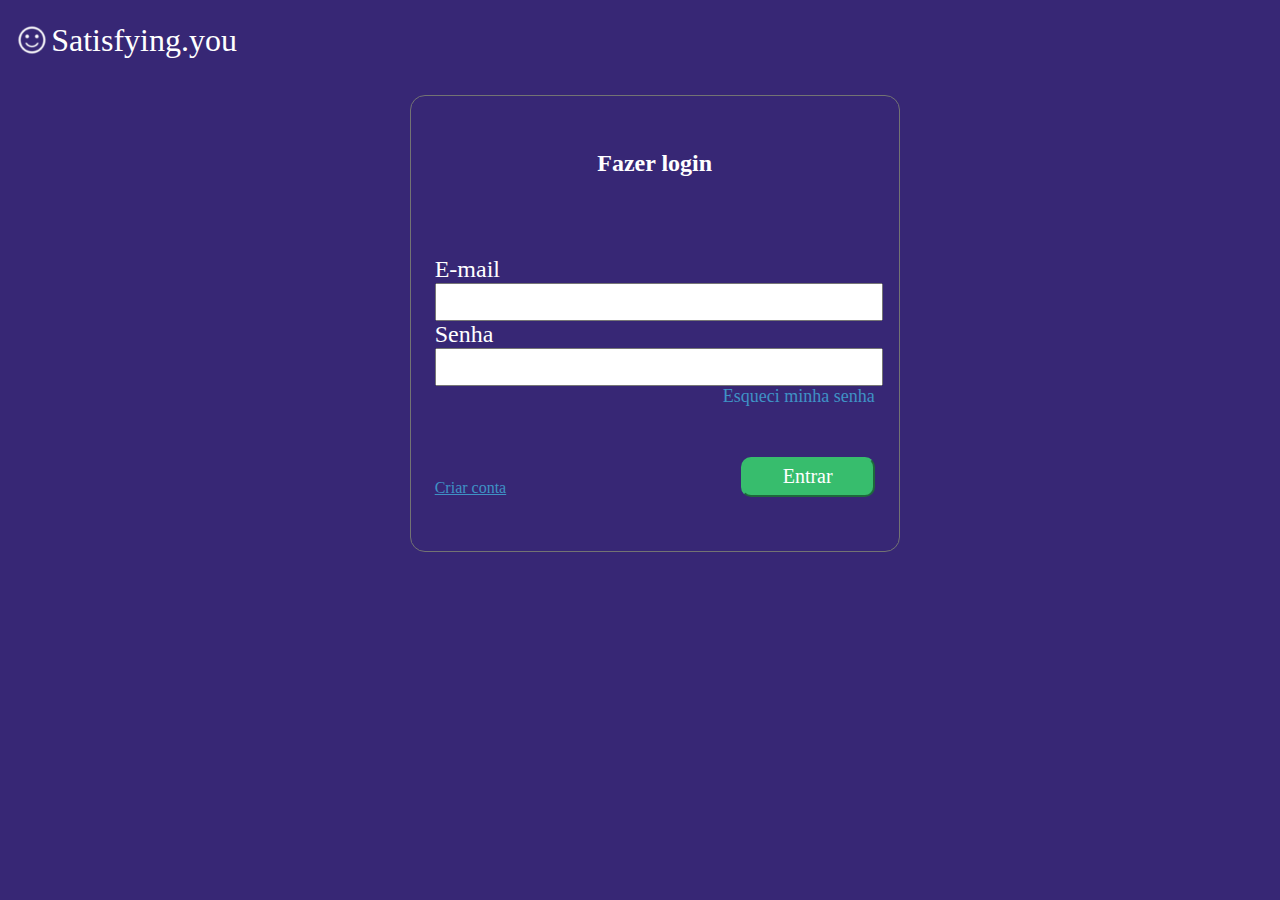
<file: index.html>
<!DOCTYPE html>
<html lang="pt-br">

<head>
    <meta charset="UTF-8">
    <meta name="viewport" content="width=device-width, initial-scale=1.0">
    <link rel="stylesheet" href="css/style.css">
    <link rel="stylesheet" href="css/formulario.css">
    <link href="https://fonts.cdnfonts.com/css/averia-libre" rel="stylesheet">
    <link rel="icon" type="image/x-icon" href="icon/favicon.ico">
    <title>Satisfying.you</title>
</head>

<body>
    <header class="header">
        <div class="logo">
            <img class="img-header" src="img/logosmile.png" alt="Emoji smile com bordas brancas">
            <h1 class="title-header"><a href="home.html" style="text-decoration: none;">Satisfying.you</a></h1>
        </div>
    </header>
    <main>
        <form action="home.html">
            <div class="box">
                <div class="box-title">
                    <h2>Fazer login</h2>
                </div>
                <div class="box-content">
                    <div class="box-input">
                        <label for="email">E-mail</label>
                        <input type="email" id="email">
                    </div>
                    <div class="box-input">
                        <label for="password">Senha</label>
                        <input type="password" id="password" >
                    </div>
                    <div class="error-forgot">
                        <span id="error-message"></span>
                        <a href="recuperar-senha.html" style="text-decoration: none;">Esqueci minha senha</a>
                    </div>
                    <div class="action-button">
                        <a href="nova-conta.html">Criar conta</a>
                        <button type="button" onclick="entrar()">Entrar</button>
                    </div>
                </div>
            </div>
        </form>
    </main>
    <script src="./scripts/conta.js"></script>
</body>

</html>
</file>
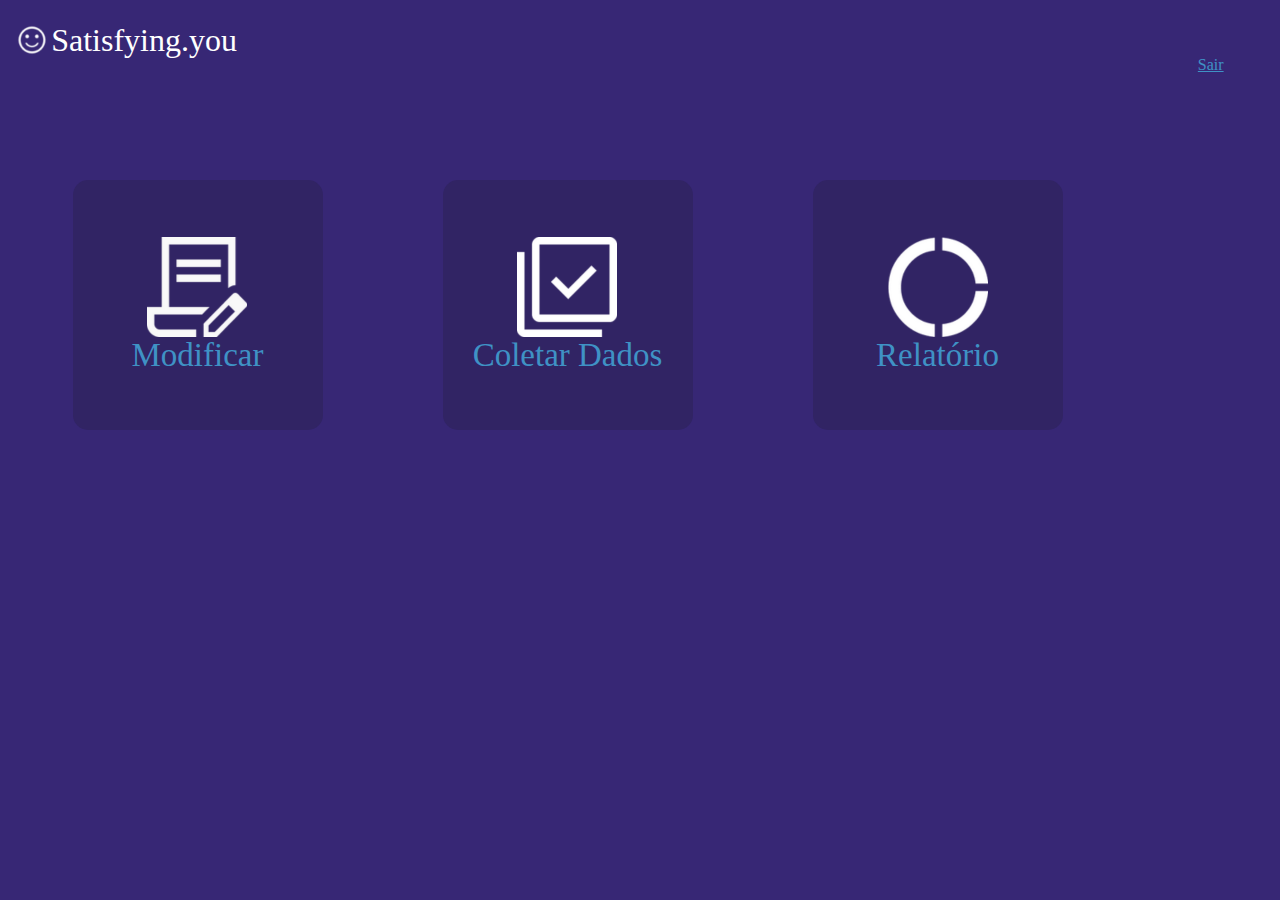
<file: acoes-pesquisa.html>
<!DOCTYPE html>
<html lang="pt-br">

<head>
    <meta charset="UTF-8">
    <meta name="viewport" content="width=device-width, initial-scale=1.0">
    <link rel="stylesheet" href="css/style.css">
    <link rel="stylesheet" href="css/acoes-pesquisa.css">
    <link href="https://fonts.cdnfonts.com/css/averia-libre" rel="stylesheet">
    <link rel="icon" type="image/x-icon" href="icon/favicon.ico">
    <title>Satisfying.you</title>
</head>

<body>
    <header class="header">
        <div class="logo">
            <img class="img-header" src="img/logosmile.png" alt="Emoji smile com bordas brancas">
            <h1 class="title-header"><a href="home.html" style="text-decoration: none;">Satisfying.you</a></h1>
        </div>
        <div class="nav-menu">
            <a href="">Sair</a>
        </div>
    </header>
    <main>
        <div class="content">
            <div class="box1">
                <a href="modificar-pesquisa.html" class="box1Content" onclick="preencherCampos()">
                    <img class="img" src="img/modificarImg1.png" alt="Quadro 1">
                    <span class="txt">Modificar</span>
                </a>
            </div>
            <div class="box1">
                <a href="coleta.html" class="box1Content">
                    <img class="img" src="img/modificarImg2.png" alt="Quadro 2">
                    <span class="txt">Coletar Dados</span>
                </a>
            </div>
            <div class="box1">
                <a href="relatorio.html" class="box1Content">
                    <img  class="img" src="img/modificarImg3.png" alt="Quadro 3">
                    <span class="txt">Relatório</span>
                </a>
            </div>
        </div>
    </main>
    <script src="./scripts/pesquisa.js"></script>
</body>

</html>
</file>
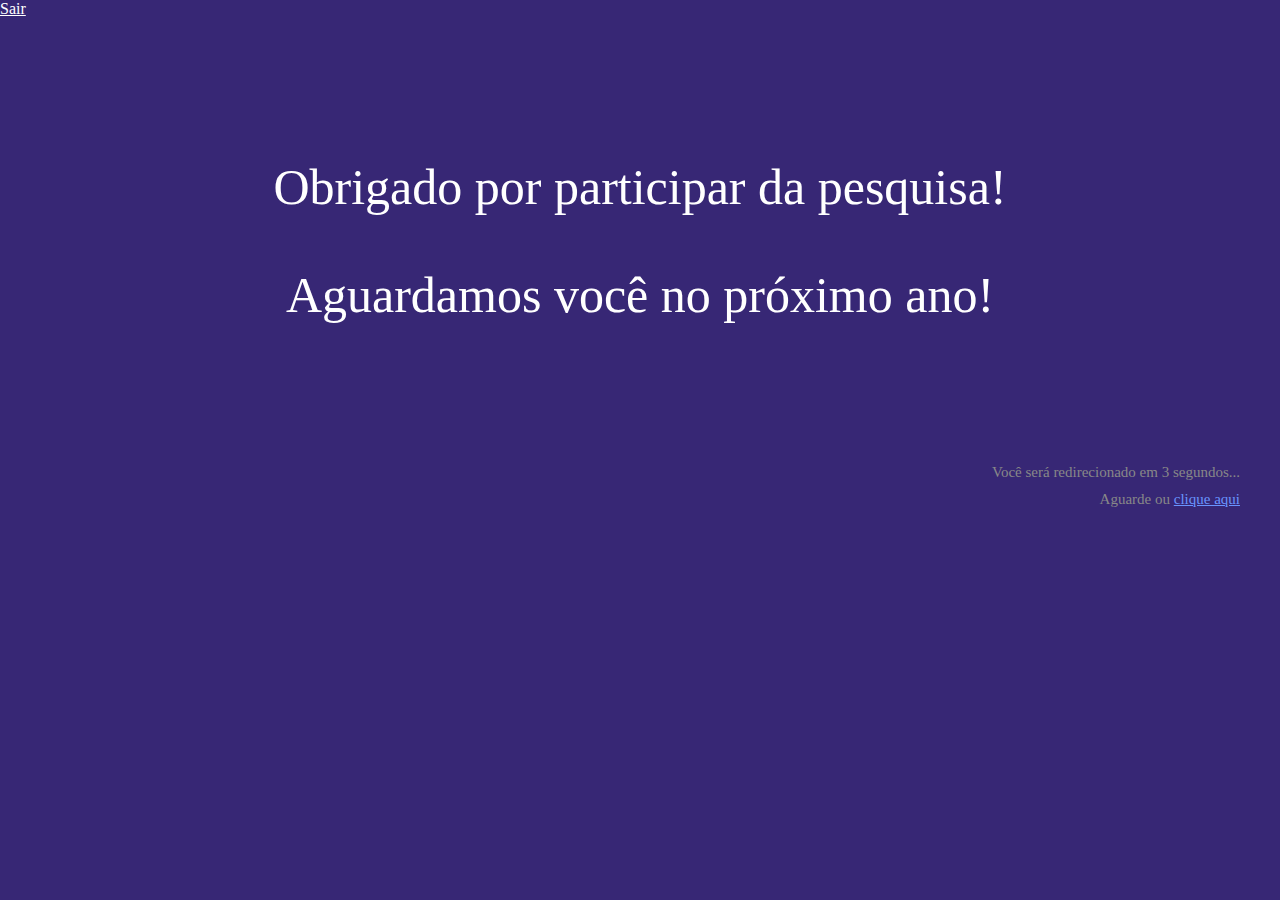
<file: agradecimento-participacao.html>
<!DOCTYPE html>
<html lang="pt-br">

<head>
    <meta charset="UTF-8">
    <meta name="viewport" content="width=device-width, initial-scale=1.0">
    <link rel="stylesheet" href="css/style.css">
    <link rel="stylesheet" href="css/agradecimento.css">
    <link rel="stylesheet" href="css/coleta.css">
    <link href="https://fonts.cdnfonts.com/css/averia-libre" rel="stylesheet">
    <link rel="icon" type="image/x-icon" href="icon/favicon.ico">
    <title>Satisfying.you</title>
</head>

<body>
    <header>
        <div class="sair2">
            <a class="sair2" href="index.html">Sair</a>
        </div>
    </header>
    <main>
        <div class="agradecimento">
            <span>Obrigado por participar da pesquisa!</span>
            <span>Aguardamos você no próximo ano!</span>
        </div>
    </main>
    <footer>
        <div class="agradecimento-footer">
            <span style="color: #888888;">Você será redirecionado em 3 segundos...</span>
            <span style="color: #888888;">Aguarde ou <a  style="color: #6994FE;" href="coleta.html">clique aqui</a></span>
        </div>
    </footer>
    <script src="./scripts/pesquisa.js"></script>
    <script>
    document.addEventListener('DOMContentLoaded', function goBack() {
        setTimeout(function() {
            history.back();
        }, 3000);
    });
    </script>
</body>

</html>
</file>
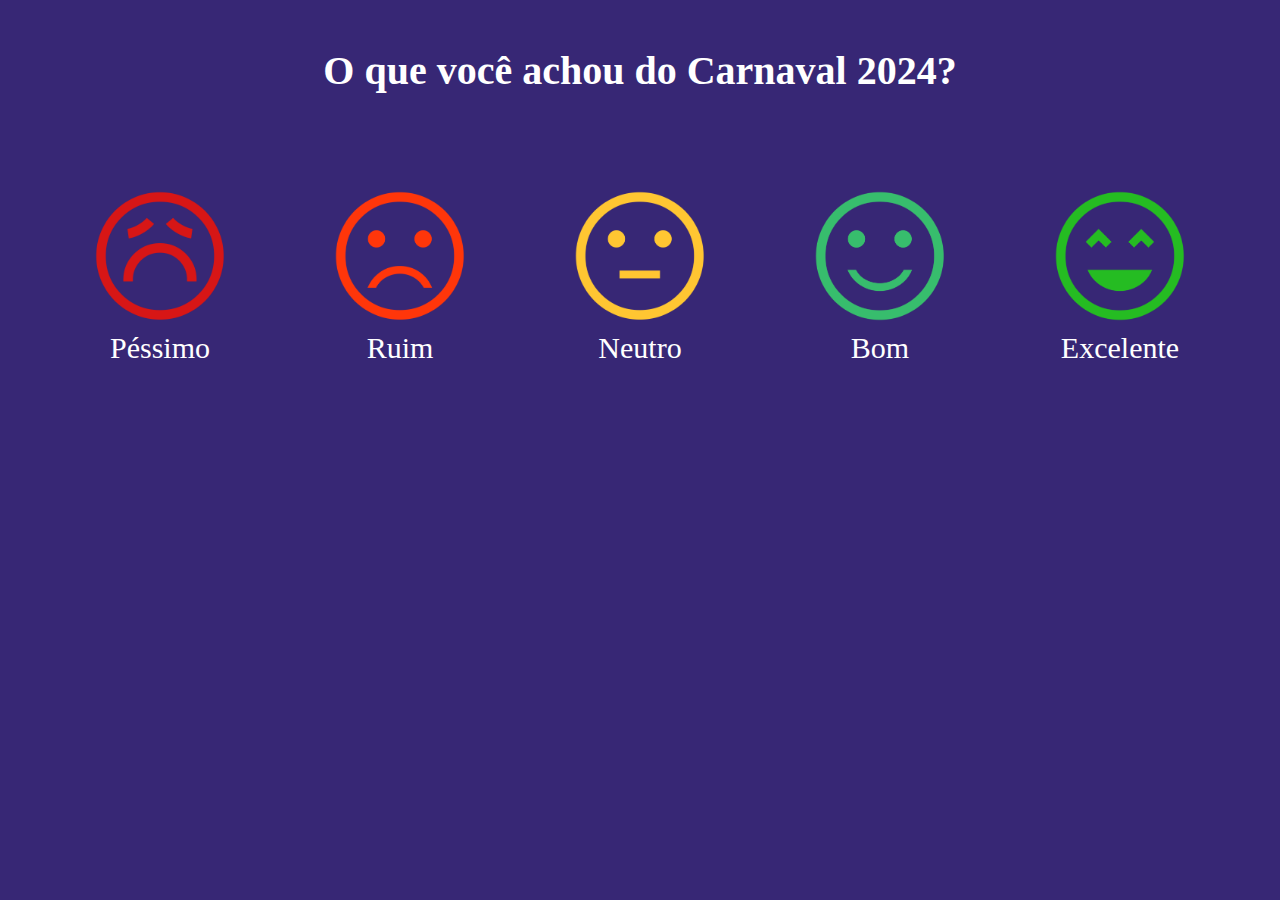
<file: coleta.html>
<!DOCTYPE html>
<html lang="pt-br">

<head>
    <meta charset="UTF-8">
    <meta name="viewport" content="width=device-width, initial-scale=1.0">
    <link rel="stylesheet" href="css/style.css">
    <link rel="stylesheet" href="css/coleta.css">
    <link rel="stylesheet" href="css/home.css">
    <link href="https://fonts.cdnfonts.com/css/averia-libre" rel="stylesheet">
    <link rel="icon" type="image/x-icon" href="icon/favicon.ico">
    <title>Satisfying.you</title>
    
</head>

<body>
    <main class="main">
        <div>
            <h1 class="titulo">O que você achou do Carnaval 2024?</h1>
        </div>
        <div class="reactions">
            <a href="agradecimento-participacao.html" class="reaction" onclick="contabilizarVoto('pessimo')">
                <img class="imgEmoji" src="img/supreme-sad.png" alt="Emoji 1">
                <span>Péssimo</span>
            </a>
            <a href="agradecimento-participacao.html" class="reaction" onclick="contabilizarVoto('ruim')">
                <img  class="imgEmoji" src="img/sad.png" alt="Emoji 2">
                <span>Ruim</span>
            </a>
            <a href="agradecimento-participacao.html" class="reaction" onclick="contabilizarVoto('neutro')">
                <img class="imgEmoji" src="img/mlk-neutro.png" alt="Emoji 3">
                <span>Neutro</span>
            </a>
            <a href="agradecimento-participacao.html" class="reaction" onclick="contabilizarVoto('bom')">
                <img  class="imgEmoji" src="img/happy.png" alt="Emoji 4">
                <span>Bom</span>
            </a>
            <a href="agradecimento-participacao.html" class="reaction" onclick="contabilizarVoto('excelente')">
                <img class="imgEmoji" src="img/supreme-happy.png" alt="Emoji 5">
                <span>Excelente</span>
            </a>
        </div>
    </main>
    <script src="./scripts/pesquisa.js"></script>
</body>

</html>
</file>
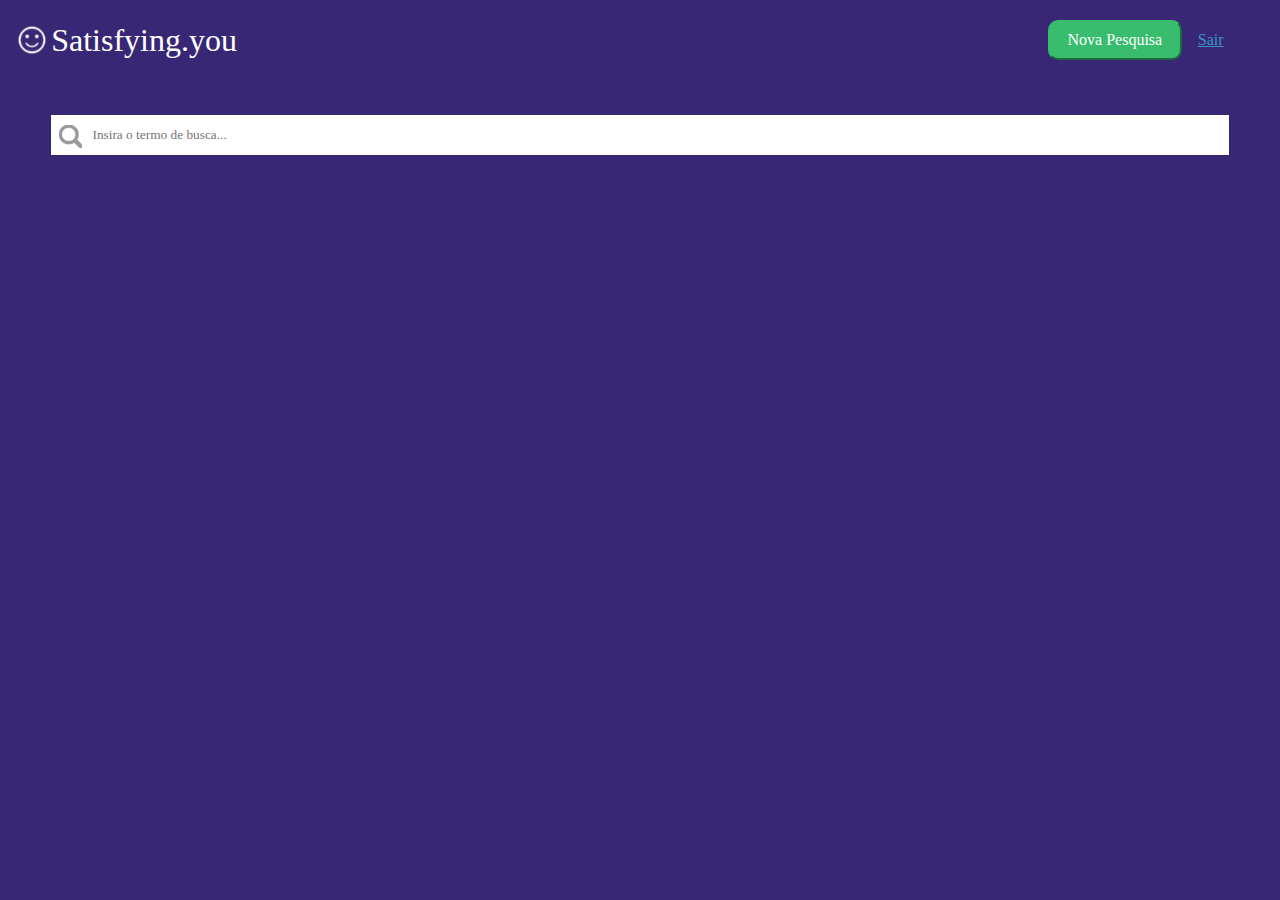
<file: home.html>
<!DOCTYPE html>
<html lang="pt-br">

<head>
    <meta charset="UTF-8">
    <meta name="viewport" content="width=device-width, initial-scale=1.0">
    <link rel="stylesheet" href="css/style.css">
    <link rel="stylesheet" href="css/home.css">
    <link href="https://fonts.cdnfonts.com/css/averia-libre" rel="stylesheet">
    <link rel="icon" type="image/x-icon" href="icon/favicon.ico">

    <title>Satisfying.you</title>
</head>

<body>
    <header class="header">

        <div class="logo">
            <img class="img-header" src="img/logosmile.png" alt="Emoji smile com bordas brancas">
            <h1 class="title-header"><a href="home.html" style="text-decoration: none;">Satisfying.you</a></h1>
        </div>

        <div class="nav-menu">
            <div>
                <button  style="font-size: medium;"><a href="nova-pesquisa.html" style="text-decoration: none; color: white;">Nova Pesquisa</a></button>
            </div>
            <a href="index.html">Sair</a>
        </div>

    </header>

    <main class="main">

        <div class="pesquisa">
            <img class="lupinha" src="img/lupa.png" alt="" onclick="filtrarPesquisa()"><input class="input" id="filtro" type="text" placeholder="Insira o termo de busca... " >  
        </div>

        <div class="content" id="content">
            
        </div>
    </main>
    <footer>

    </footer>
    <script src="./scripts/pesquisa.js"></script>
    <script src="./scripts/card.js"></script>
</body>
</html>
</file>
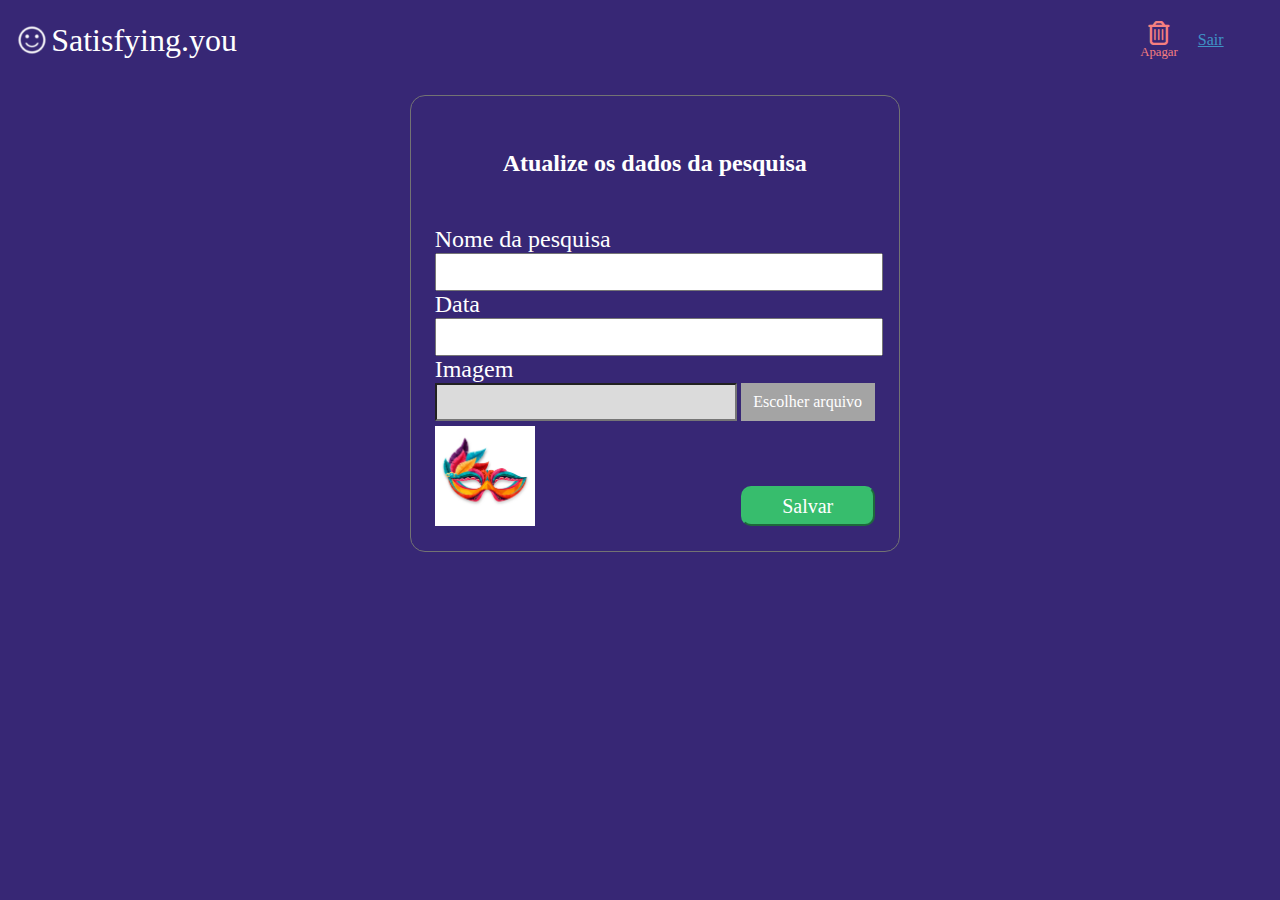
<file: modificar-pesquisa.html>
<!DOCTYPE html>
<html lang="pt-br">

<head>
    <meta charset="UTF-8">
    <meta name="viewport" content="width=device-width, initial-scale=1.0">
    <link rel="stylesheet" href="css/style.css">
    <link rel="stylesheet" href="css/formulario.css">
    <link rel="stylesheet" href="css/pop-up.css">
    <link href="https://fonts.cdnfonts.com/css/averia-libre" rel="stylesheet">
    <link rel="stylesheet" href="https://cdnjs.cloudflare.com/ajax/libs/font-awesome/6.4.2/css/all.min.css" />
    <link rel="icon" type="image/x-icon" href="icon/favicon.ico">
    <title>Satisfying.you</title>
</head>

<body>
    <header class="header">
        <div class="logo">
            <img class="img-header" src="img/logosmile.png" alt="Emoji smile com bordas brancas">
            <h1 class="title-header"><a href="home.html" style="text-decoration: none;">Satisfying.you</a></h1>
        </div>
        <div class="nav-menu">
            <div class="" id="apagar" style="display: flex;margin-right: 20px; flex-direction: column; align-items: center;">
                <i class="fa-regular fa-trash-can" style="color: #F57F7F; font-size: 1.5rem;"></i>
                <a class="modal-open" style="color: #F57F7F; text-decoration: none; font-size: 0.8rem;">Apagar</a>
            </div>
            <a href="">Sair</a>
        </div>
    </header>
    <main>
        <form action="home.html">
            <div class="box">
                <div class="box-title">
                    <h2>Atualize os dados da pesquisa</h2>
                </div>
                <div class="box-content">
                    <div class="box-input">
                        <label for="nome-pesquisa">Nome da pesquisa</label>
                        <input type="text" id="nome-pesquisa">
                    </div>
                    <div class="box-input">
                        <label for="data">Data</label>
                        <input type="datetime" id="data">
                    </div>
                    <div class="box-input">
                        <label for="file-uploaded-name">Imagem</label>
                        <div class="" style="display: flex;">
                            <input type="text" id="file-uploaded-name">
                            <label for="my-file-input" class="label-file-input">Escolher arquivo</label><input id="my-file-input" type="button" hidden="true" onclick="exibirImagem()">
                        </div>
                    </div>
                    <div class="action-button">
                        <img id="imagem" src="./img/mask.png" width="100" height="100">
                        <button type="submit" onclick="alterarPesquisa()">Salvar</button>
                    </div>
                </div>
            </div>
        </form>
        <div class="modal">
            <div class="modal-content">
                <h2>Tem certeza de apagar essa pesquisa?</h2>
                <div class="modal-actions">
                    <button onclick="apagarPesquisa()" class="modal-close" style="background-color: #FF8383;"><a class="modal-close" href="home.html">Sim</a></button>
                    <button class="modal-confirm" style="background-color: #3F92C5;"><a class="modal-confirm" href="modificar-pesquisa.html">Cancelar</a></button>
                </div>
            </div>
        </div>
    </main>
    <script src="./scripts/pesquisa.js"></script>
    <script>
        // preencher os campos do formulário de alteração
        document.addEventListener('DOMContentLoaded', function preencherCampos() {
    // window.location.href = url;
    // Obtém o id da URL
    var url_string = document.referrer;
    console.log(url_string);   
    var url = new URL(url_string);
    var id = url.searchParams.get("id");
    console.log(id);

    // Encontra a pesquisa pelo id
    pesquisas.forEach(function (pesquisa) {
        if (pesquisa.id == id){
            document.getElementById('nome-pesquisa').value = pesquisa.nome;
            document.getElementById('data').value = pesquisa.data;
            document.getElementById('file-uploaded-name').value = pesquisa.imagem;
        }
        });
    });

    const fileInput = document.querySelector("#my-file-input");
        const textInput = document.querySelector("#file-uploaded-name");
        fileInput.addEventListener("change", () => {
            const filename = fileInput.files[0] ? fileInput.files[0].name : "Nenhum ficheiro selecionado";
            textInput.value = filename;
        });
        function openModal() {
            const modal = document.querySelector(".modal");
            modal.style.display = "block";
        }
        document.querySelector(".modal-open").addEventListener("click", openModal);
        document.querySelector(".modal-close").addEventListener("click", () => {
            document.querySelector(".modal").style.display = "none";
        });
        document.querySelector(".modal-confirm").addEventListener("click", () => {
        });
    </script>

</body>
</html>
</file>
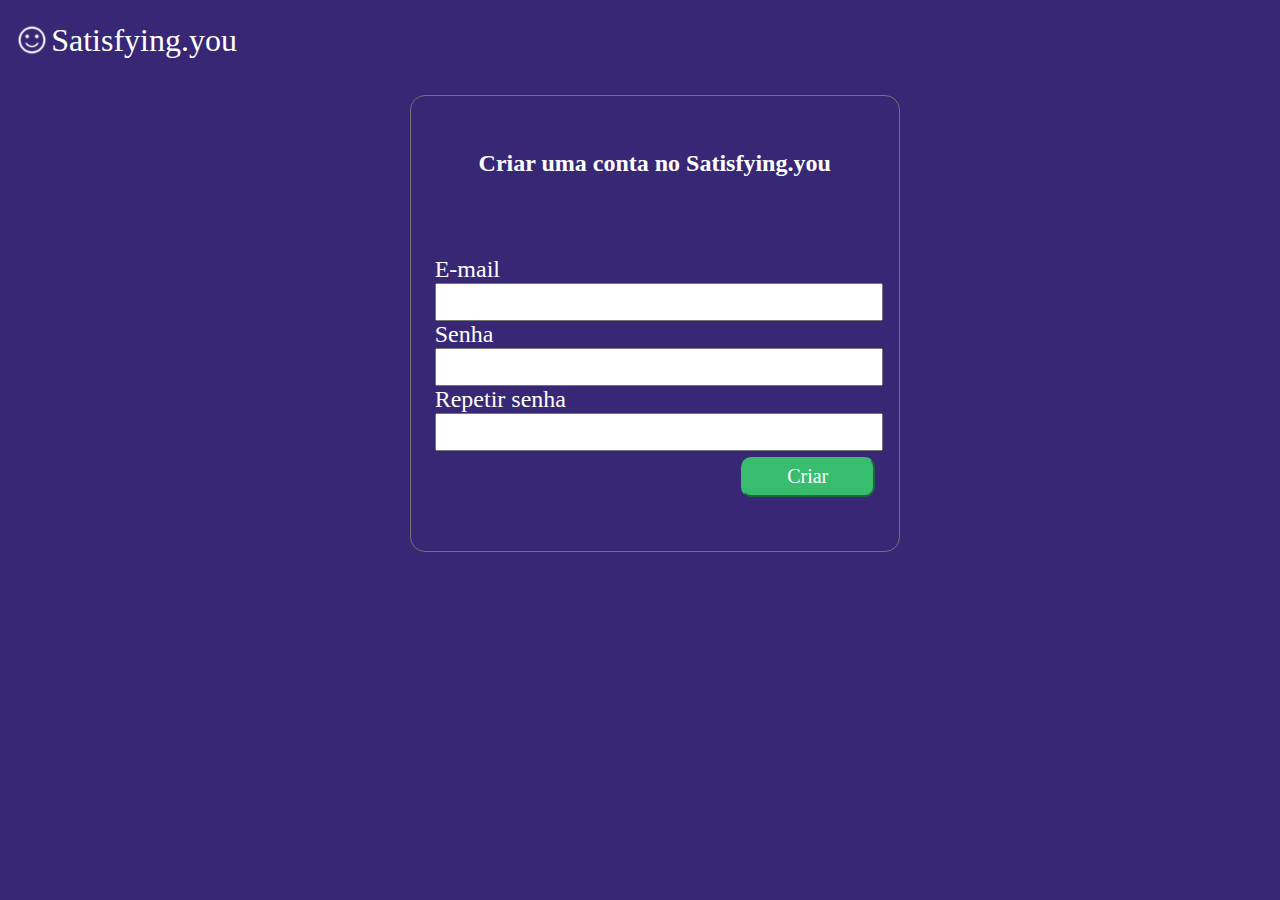
<file: nova-conta.html>
<!DOCTYPE html>
<html lang="pt-br">

<head>
    <meta charset="UTF-8">
    <meta name="viewport" content="width=device-width, initial-scale=1.0">
    <link rel="stylesheet" href="css/style.css">
    <link rel="stylesheet" href="css/formulario.css">
    <link href="https://fonts.cdnfonts.com/css/averia-libre" rel="stylesheet">
    <link rel="icon" type="image/x-icon" href="icon/favicon.ico">
    <title>Satisfying.you</title>
</head>

<body>
    <header class="header">
        <div class="logo">
            <img class="img-header" src="img/logosmile.png" alt="Emoji smile com bordas brancas">
            <h1 class="title-header"><a href="home.html" style="text-decoration: none;">Satisfying.you</a></h1>
        </div>
    </header>
    <main>
        <form action="index.html">
            <div class="box">
                <div class="box-title">
                    <h2>Criar uma conta no Satisfying.you</h2>
                </div>
                <div class="box-content">
                    <div class="box-input">
                        <label for="email">E-mail</label>
                        <input type="email" id="email">
                    </div>

                    <div class="box-input">
                        <label for="password">Senha</label>
                        <input type="password" id="password">
                    </div>

                    <div class="box-input">
                        <label for="repeatPassword">Repetir senha</label>
                        <input type="password" id="repeatPassword">
                    </div>

                    <div class="error-forgot">
                        <span id="error-message"></span>
                    </div>

                    <div class="action-button">
                        <button type="button" onclick="criarConta()">Criar</button>
                    </div>
                </div>
            </div>
        </form>
    </main>
    <script src="./scripts/conta.js"></script>
</body>
</file>
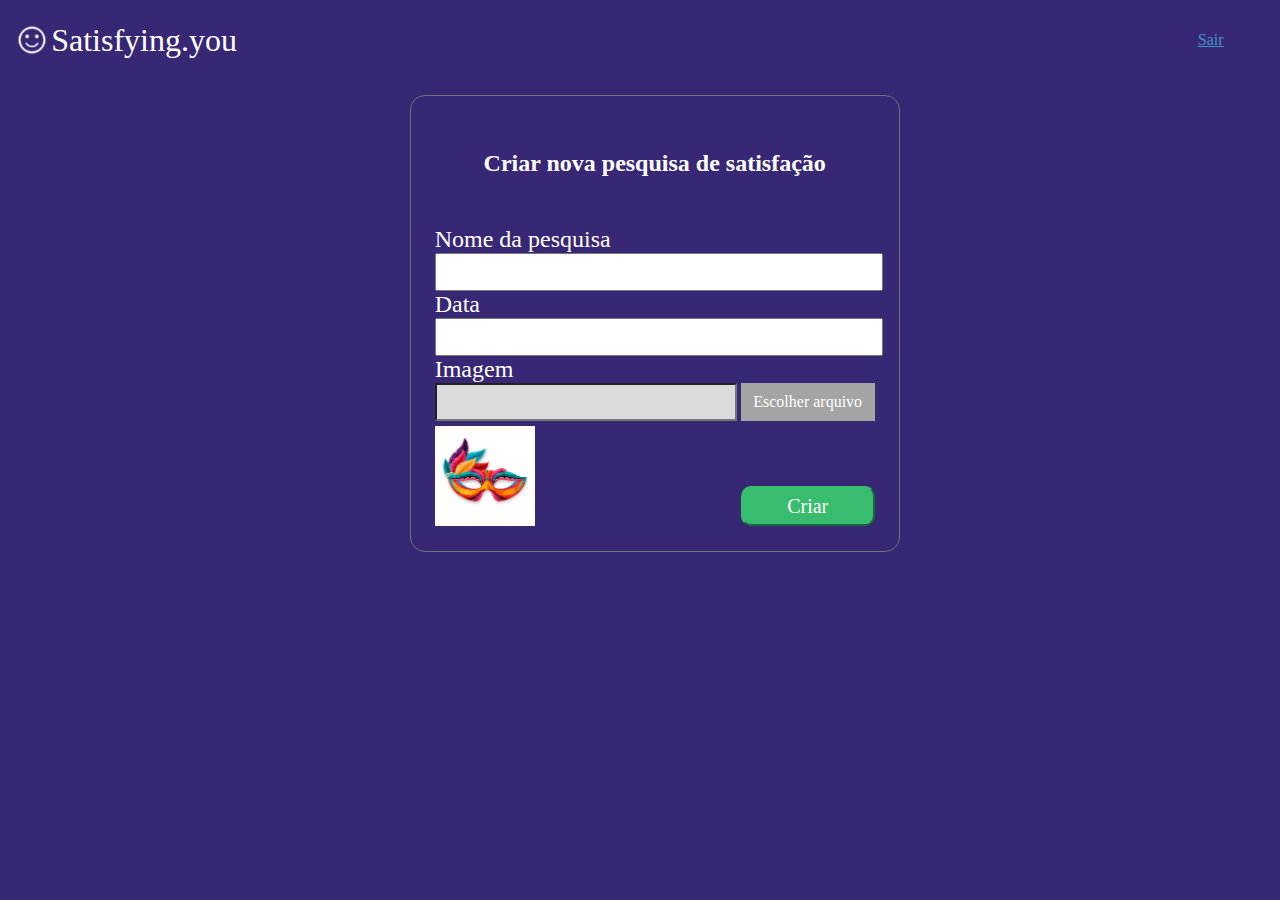
<file: nova-pesquisa.html>
<!DOCTYPE html>
<html lang="pt-br">

<head>
    <meta charset="UTF-8">
    <meta name="viewport" content="width=device-width, initial-scale=1.0">
    <link rel="stylesheet" href="css/style.css">
    <link rel="stylesheet" href="css/formulario.css">
    <link href="https://fonts.cdnfonts.com/css/averia-libre" rel="stylesheet">
    <link rel="icon" type="image/x-icon" href="icon/favicon.ico">
    <title>Satisfying.you</title>
</head>

<body>
    <header class="header">
        <div class="logo">
            <img class="img-header" src="img/logosmile.png" alt="Emoji smile com bordas brancas">
            <h1 class="title-header"><a href="home.html" style="text-decoration: none;">Satisfying.you</a></h1>
        </div>
        <div class="nav-menu">
            <a href="index.html">Sair</a>
        </div>
    </header>
    <main>
        <form action="home.html">
            <div class="box">
                <div class="box-title">
                    <h2>Criar nova pesquisa de satisfação</h2>
                </div>
                <div class="box-content">
                    <div class="box-input">
                        <label for="nome-pesquisa">Nome da pesquisa</label>
                        <input type="text" id="nome-pesquisa">
                    </div>
                    <div class="box-input">
                        <label for="data">Data</label>
                        <input type="datetime" id="data">
                    </div>
                    <div class="box-input">
                        <label for="file-uploaded-name">Imagem</label>
                        <div class="" style="display: flex;">
                            <input type="text" id="file-uploaded-name">
                            <label for="my-file-input" class="label-file-input">Escolher arquivo</label><input id="my-file-input" type="button" hidden="true" onclick="exibirImagem()">
                        </div>
                    </div>
                    <div class="action-button">
                        <img id="imagem" src="./img/mask.png" width="100" height="100">
                        <button type="button" onclick="criarPesquisa()">Criar</button>
                    </div>
                </div>
            </div>


        </form>
    </main>
    <script src="./scripts/pesquisa.js"></script>
</body>

</html>
</file>
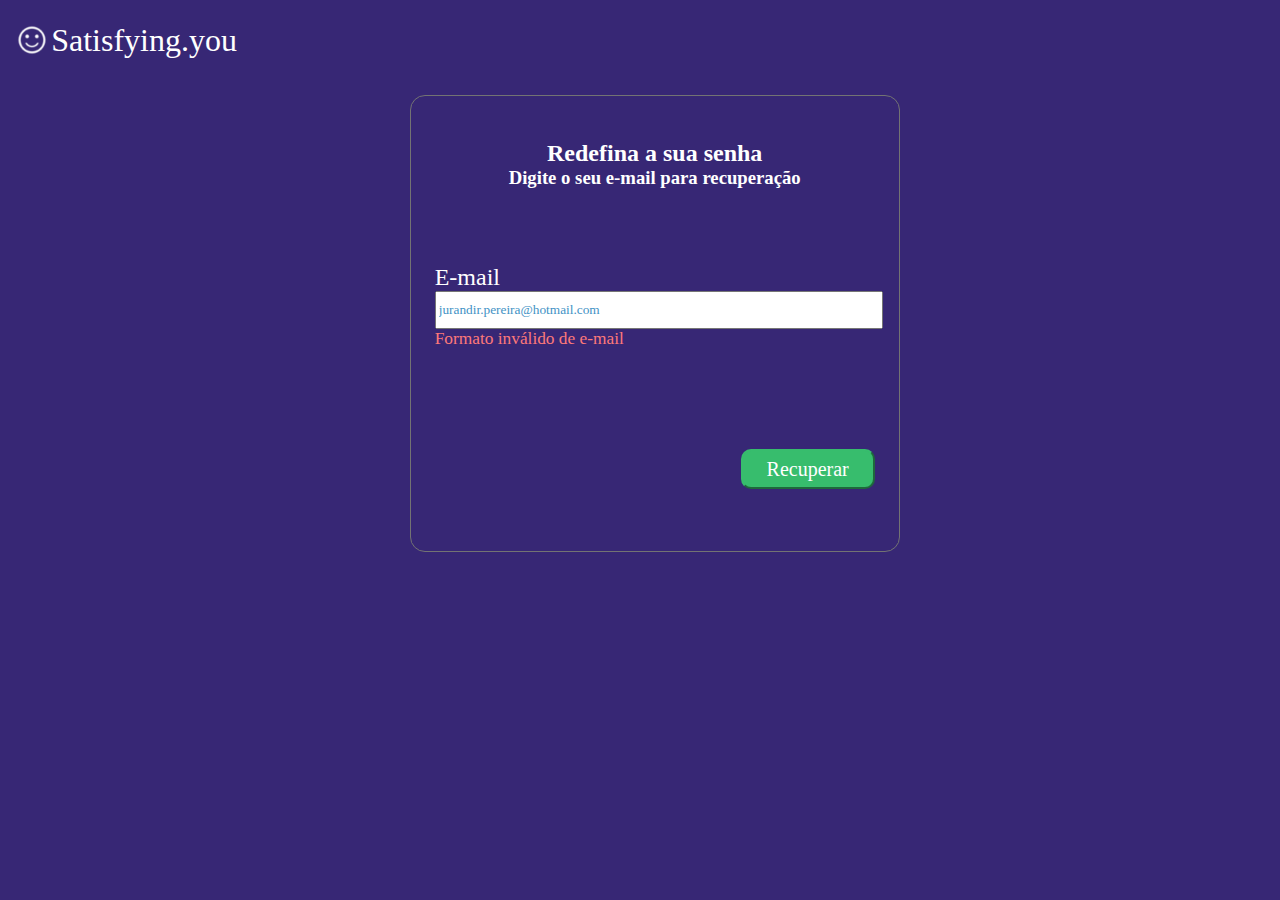
<file: recuperar-senha.html>
<!DOCTYPE html>
<html lang="pt-br">

<head>
    <meta charset="UTF-8">
    <meta name="viewport" content="width=device-width, initial-scale=1.0">
    <link rel="stylesheet" href="css/style.css">
    <link rel="stylesheet" href="css/formulario.css">
    <link href="https://fonts.cdnfonts.com/css/averia-libre" rel="stylesheet">
    <link rel="icon" type="image/x-icon" href="icon/favicon.ico">
    <title>Satisfying.you</title>
</head>

<body>
    <header class="header">
        <div class="logo">
            <img class="img-header" src="img/logosmile.png" alt="Emoji smile com bordas brancas">
            <h1 class="title-header"><a href="home.html" style="text-decoration: none;">Satisfying.you</a></h1>
        </div>
    </header>
    <main>
        <form action="index.html">
            <div class="box">
                <div class="box-title">
                    <h2 style="margin-bottom: 0px;">Redefina a sua senha</h2>
                    <h3 style="margin-top: 0px;">Digite o seu e-mail para recuperação</h3>
                </div>
                <div class="box-content">
                    <div class="box-input">
                        <label for="email">E-mail</label>
                        <input type="email" id="email" value="jurandir.pereira@hotmail.com">
                    </div>
                    <div class="error-forgot">
                        <span>Formato inválido de e-mail</span>
                    </div>
                    <div class="action-button">
                        <button type="submit">Recuperar</button>
                    </div>
                </div>
            </div>
        </form>
    </main>
    <script src="./scripts/conta.js"></script>
</body>

</html>
</file>
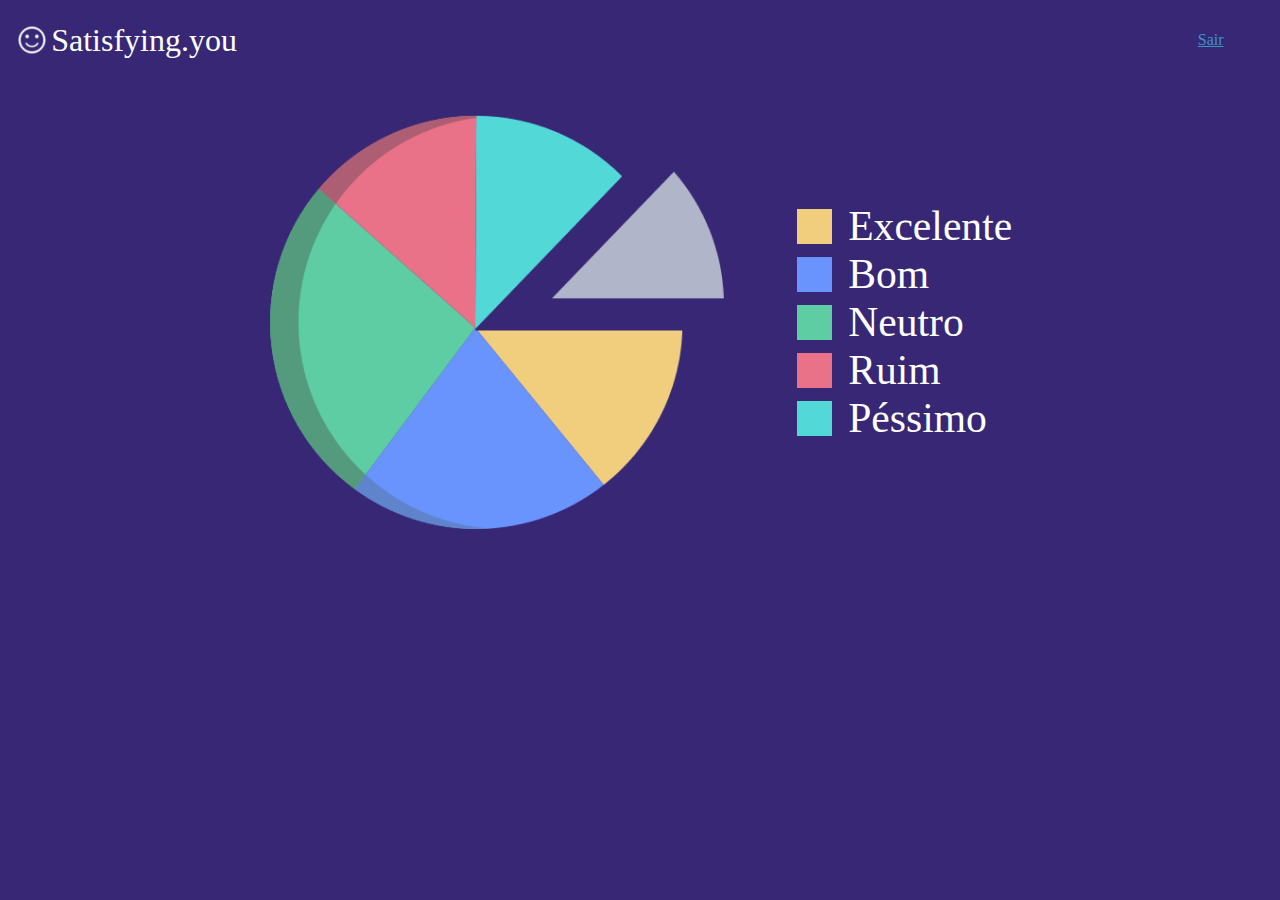
<file: relatorio.html>
<!DOCTYPE html>
<html lang="pt-br">

<head>
    <meta charset="UTF-8">
    <meta name="viewport" content="width=device-width, initial-scale=1.0">
    <link rel="stylesheet" href="css/style.css">
    <link rel="stylesheet" href="css/relatorio.css">
    <link href="https://fonts.cdnfonts.com/css/averia-libre" rel="stylesheet">
    <link rel="stylesheet" href="https://cdnjs.cloudflare.com/ajax/libs/font-awesome/6.4.2/css/all.min.css"/>
    <link rel="icon" type="image/x-icon" href="icon/favicon.ico">
    <title>Satisfying.you</title>
</head>

<body>
    <header class="header">
        <div class="logo">
            <img class="img-header" src="img/logosmile.png" alt="Emoji smile com bordas brancas">
            <h1 class="title-header"><a href="home.html" style="text-decoration: none;">Satisfying.you</a></h1>
        </div>
        <div class="nav-menu">
            <a href="index.html">Sair</a>
        </div>
    </header>
    <main>
        <div class="pie-chart">
            <img src="img/pie-chart.png" alt="Gráfico">
        </div>
        <div class="pie-chart-description">
            <ul class="stacked-list">
                <li style="display: flex; align-items: center;"><img src="img/excelente.png" alt="Excelente"><span style="font-size: 2.6rem; margin-left: 1rem;"> Excelente</span></li>
                <li style="display: flex; align-items: center;"><img src="img/bom.png" alt="Bom"><span style="font-size: 2.6rem; margin-left: 1rem;"> Bom</span></li>
                <li style="display: flex; align-items: center;"><img src="img/neutro.png" alt="Neutro"><span style="font-size: 2.6rem; margin-left: 1rem;"> Neutro</span></li>
                <li style="display: flex; align-items: center;"><img src="img/ruim.png" alt="Ruim"><span style="font-size: 2.6rem; margin-left: 1rem;"> Ruim</span></li>
                <li style="display: flex; align-items: center;"><img src="img/pessimo.png" alt="Péssimo"><span style="font-size: 2.6rem; margin-left: 1rem;"> Péssimo</span></li>
            </ul>
        </div>
    </main>
    <script src="./scripts/pesquisa.js"></script>
</body>

</html>
</file>
<file: css/style.css>
/* page style */
* {
    color: #FFFFFF;
    font-family: Averia Libre;
}

body {
    height: 100%;
    margin: 0;
    padding: 0;
    background-color: #372775; 
}

.header {
    height: 5rem;
    display: flex;
    justify-content: space-between;
}

main {
    display: flex;
    justify-content: center;
    align-items: center;
    padding: 0;
    margin: 0;
    height: 100%;
    width: 100%;
}

/* header style */
.logo {
    display: flex;
    justify-content: center;
    align-items: center;
    
}

.img-header {
    display: flex;
    padding: 0rem 0.2rem 0rem 1rem;
    height: 2rem;
}

.title-header {
    font-weight: lighter;
    padding: 0.4rem 0rem;
}

.nav-menu {
    display: flex;
    align-items: center;
    padding: 0.4rem;
    margin-right: 50px;
}

.nav-menu a {
    color: #3F92C5;
}



/* main style */
button {
    order: 2;
    margin-left: auto;
    width: 134px;
    height: 40px;
    background-color: #37BD6D;
    border-radius: 10px;
    font-size: 20px;
    border-color: #37BD6D;
}
</file>
<file: css/formulario.css>
/* box style */

.box {
    display: grid;
    width: 30.5rem;
    height: 28.438rem;
    margin: 3%;
    padding: 0;
    border-radius: 15px;
    border: 1px solid #737373;
    grid-template-rows: 30% 70%;
}

.box-title {
    display: flex;
    flex-direction: column;
    justify-content: center;
    align-items: center;
    width: 100%;
}

.box-content {
    display: flex;
    flex-direction: column;
    align-items: center;
    justify-content: center;
    text-align: center;
    padding: 1.5rem;
}

.box-input {
    width: 100%;
}

/* box-content content style */

label {
    font-size: 1.5rem;
    display: block;
    text-align: left;
}


input {
    width: 100%;
    height: 2rem;
    color: #3F92C5;
}



span {
    display: flex;
    flex-direction: row;
    align-items: flex-start;
    font-size: 13pt;
    color: #FD7979;
}

.box-input img {
    display: flex;
    align-items: start;
    margin-top: 0.1rem;
}

.error-forgot {
    display: flex;
    justify-content: space-between;
    align-items: center;
    width: 100%;
}

.error-forgot a {
    font-size: 18px;
    padding-left: 45px;
    color: #3F92C5;
}

.action-button {
    display: flex;
    justify-content: space-between;
    align-items: flex-end;
    width: 100%;
    height: 50%;
    padding-top: 5px;
    padding-bottom: 30px;
}

.action-button a {
    order: 1;
    margin-right: auto;
    color: #3F92C5;
}

#file-uploaded-name {
    display: flex;
    width: 67%;
    background-color: #DBDBDB;
}

.label-file-input {
    order: 2;
    display: flex;
    justify-content: center;
    align-items: center;
    margin-left: auto;
    width: 134px;
    height: 38px;
    background-color: #A4A4A4;
    font-size: 16px;
    border-color: #37BD6D;

}
</file>
<file: css/acoes-pesquisa.css>
.nav-menu {
  align-items: flex-end;
  justify-content: flex-end;
  margin-right: 50px;
}
  
input{
  border: none;
  width: 97%;
  height: 27px;
  color: black;
  align-items: center;
}

  .main {
    display: flex;
    flex-direction: column;
  }
  
  .pesquisa {
    display: flex;
    margin-top: 35px;
    background-color: white;
    color: #8B8B8B;
    width: 92%;
    height: 40px;
    justify-content: flex-start;
    align-items: center;
  }

  .img{
    width: 100px;
  }
  
  .lupinha {
    padding-top: 7px;
    padding-left: 8px;
    padding-right: 8px;
    padding-bottom: 5px;
    width: 23.4px;
    height: 23px;
  }
  
  .content {
    padding-top: 100px;
    display: grid;
    grid-template-columns: 1fr 1fr 1fr 0.1fr; 
    grid-gap: 120px;
    justify-content: center; 
    align-items: center; 
  }
  .box1 {
    background-color: #312464;
    width: 250px;
    height: 250px;
    border-radius: 6%;
    display: flex;
    justify-content: center;
    color: black;
  }


  .txt{
    color: #3F92C5;
    display: flex;
    align-self: flex-end;
  }

  .box1Content {
    color: #3F92C5;
    font-size: 33px;
    display: flex;
    flex-direction: column;
    align-items: center;
    align-self: center;
    text-decoration: none;
  }
  
  .data {
    color: #8B8B8B;
    font-size: 20px;
  }
  
/* Media query para dispositivos com largura de tela até 768px (incluindo tablets) */
@media only screen and (max-width: 768px) {
  .nav-menu {
    align-items: center;
    justify-content: flex-end;
    margin-right: 25px;
  }
  .box1 {
    b
    width: 150px; /* Ajuste o tamanho conforme necessário */
    height: 150px; /* Ajuste o tamanho conforme necessário */
    border-radius: 6%;
    display: flex;
    justify-content: center;
    align-items: center;
    color: black;
    text-justify: center;
  }

  .content {
    padding-top: 50px; /* Reduzi o espaçamento superior */
    display: grid;
    grid-template-columns: repeat(1, 1fr); /* Duas colunas centralizadas */
    grid-gap: 20px; /* Espaçamento entre as colunas */
    justify-content: center; 
    align-items: center;
    justify-content: center;
  }

  .txt{
    padding-top: 10px;
    font-size: medium;
    align-self: center;
  }
}
</file>
<file: css/agradecimento.css>
.agradecimento {
    display: flex;
    flex-direction: column;
    align-items: center;
    gap: 50px;
    font-size: 50px;
    margin-top: 140px;
}

.agradecimento-footer {
    display: flex;
    flex-direction: column;
    align-items: flex-end;
    gap: 10px;
    font-size: 15px;
    margin-top: 140px;
    margin-right: 40px;
}
</file>
<file: css/coleta.css>
.reactions {
    padding-top: 60px;
    display: grid;
    grid-template-columns: 1fr 1fr 1fr 1fr 1fr;
    grid-gap: 90px;
    justify-content: center;
    align-items: center;
}

.imgEmoji {
    width: 150px;
}

.reaction {
    display: flex;
    flex-direction: column;
    align-items: center;
    font-size: 30px;
    text-decoration: none;
}

.titulo {
    justify-content: center;
    padding-top: 20px;
    font-size: 40px;
}


/* Media query para dispositivos com largura de tela até 768px (incluindo tablets) */
@media only screen and (max-width: 768px) {
    .imgEmoji {
        width: 20%;
    }
    .reactions {
        justify-content: center;
        grid-template-columns: 1fr;
        grid-gap: 10px;
        padding-top: 10px;
    }
    .titulo {
        display: flex;
        justify-content: center;
        font-size: 25px;
        text-align: center;
    }
    .main {
        max-width: 100%;
        align-items: stretch;
    }
    body {
        align-items: center;
    }

    span{
        font-size: 80%;
    }
}
</file>
<file: css/home.css>
.nav-menu {
  justify-content: flex-end;
  margin-right: 50px;
  display: flex; 
  align-items: center;
}

.nav-menu > div{
  display: flex; flex-direction: column; align-items: center; margin-right: 1rem
}
  
input{
  border: none;
  width: 97%;
  height: 27px;
  color: black;
  align-items: center;
}

  .main {
    display: flex;
    flex-direction: column;
  }
  
  .pesquisa {
    display: flex;
    margin-top: 35px;
    background-color: white;
    color: #8B8B8B;
    width: 92%;
    height: 40px;
    justify-content: flex-start;
    align-items: center;
  }

  .img{
    width: 100px;
  }
  
  .lupinha {
    padding-top: 7px;
    padding-left: 8px;
    padding-right: 8px;
    padding-bottom: 5px;
    width: 23.4px;
    height: 23px;
  }
  
  .content {
    padding-top: 100px;
    display: grid;
    grid-template-columns: 1fr 1fr 1fr 0.1fr; 
    grid-gap: 120px;
    justify-content: center; 
    align-items: center; 
  }
  .box1 {
    background-color: white;
    width: 250px;
    height: 250px;
    border-radius: 6%;
    display: flex;
    justify-content: center;
    color: black;
  }


  .txt{
    color: #3F92C5;
    display: flex;
    align-self: flex-end;
  }

  .box1Content {
    color: #3F92C5;
    font-size: 33px;
    display: flex;
    flex-direction: column;
    align-items: center;
    align-self: center;
    text-decoration: none;
  }
  
  .data {
    color: #8B8B8B;
    font-size: 20px;
  }
  
/* Media query para dispositivos com largura de tela até 768px (incluindo tablets) */
@media only screen and (max-width: 768px) {

  header {
    height: 8rem;
    margin: 0;
    display: grid;
    grid-template-columns: 1fr 1fr;
    align-items: center;
  }

  .logo {
    display: flex;
    width: 100%;

  }

  .nav-menu{
    margin-right: 0px;
    display: flex;
    flex-direction: column;
    align-items: center;
    justify-content: center;
  }

  .nav-menu > div{
    margin-right: 0px;
  }


  button{
    width: 6rem;
  }

  .box1 {
    background-color: white;
    width: 150px;
    height: 150px;
    border-radius: 6%;
    display: flex;
    justify-content: center;
    color: black;
  }

  .content {
    padding-top: 100px;
    display: grid;
    grid-template-columns: repeat(2, 1fr); /* Duas colunas centralizadas */
    grid-gap: 20px; /* Espaçamento entre as colunas */
    justify-content: center; 
    align-items: center; 
}

.box1Content{
  font-size: 15px;
}

.data {
  font-size: 10px;
}

}
</file>
<file: css/pop-up.css>
.modal {
    position: fixed;
    top: 0;
    left: 0;
    width: 100%;
    height: 100%;
    background-color: rgba(0, 0, 0, 0.5);
    display: none;
}

.modal-content {
    background-color: #2B1F5C;
    padding: 20px;
    width: 400px;
    height: 10rem;
    margin: 100px auto;
}

.modal-header {
    border-bottom: 1px solid #ccc;
}

.modal-title {
    font-size: 18px;
    font-weight: bold;
}

.modal-body {
    font-size: 16px;
}

.modal-actions {
    text-align: right;
}

.modal-close,
.modal-confirm {
    width: 100px;
    height: 30px;
    color: white;
    border: none;
    cursor: pointer;
    outline: none;
    text-decoration: none;
}
</file>
<file: css/relatorio.css>
.pie-chart {
    display: flex;
    flex: 6;
    align-items: flex-end;
    justify-content: flex-end;
    margin-right: 3rem;
}

.pie-chart-description {
    flex: 4;
}

.stacked-list {
    list-style-type: none;
    padding: 10px;
}
</file>
